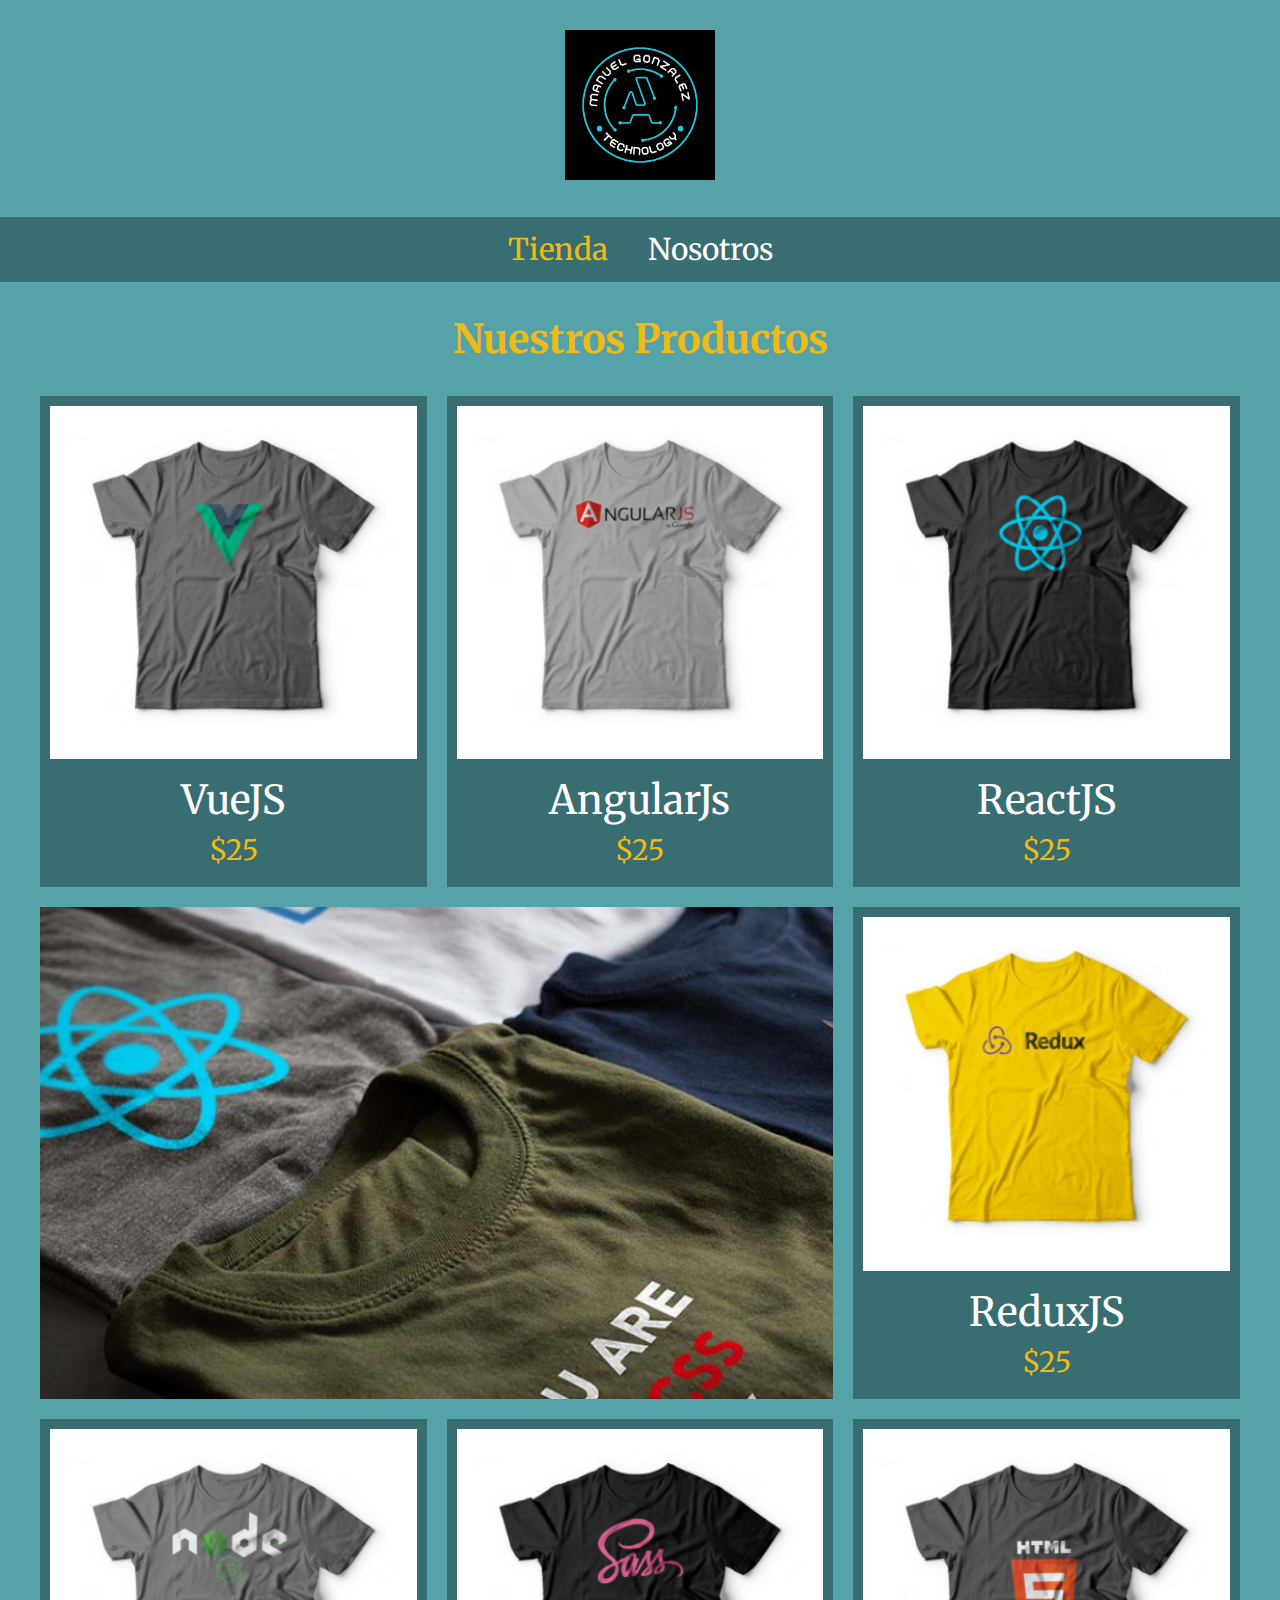
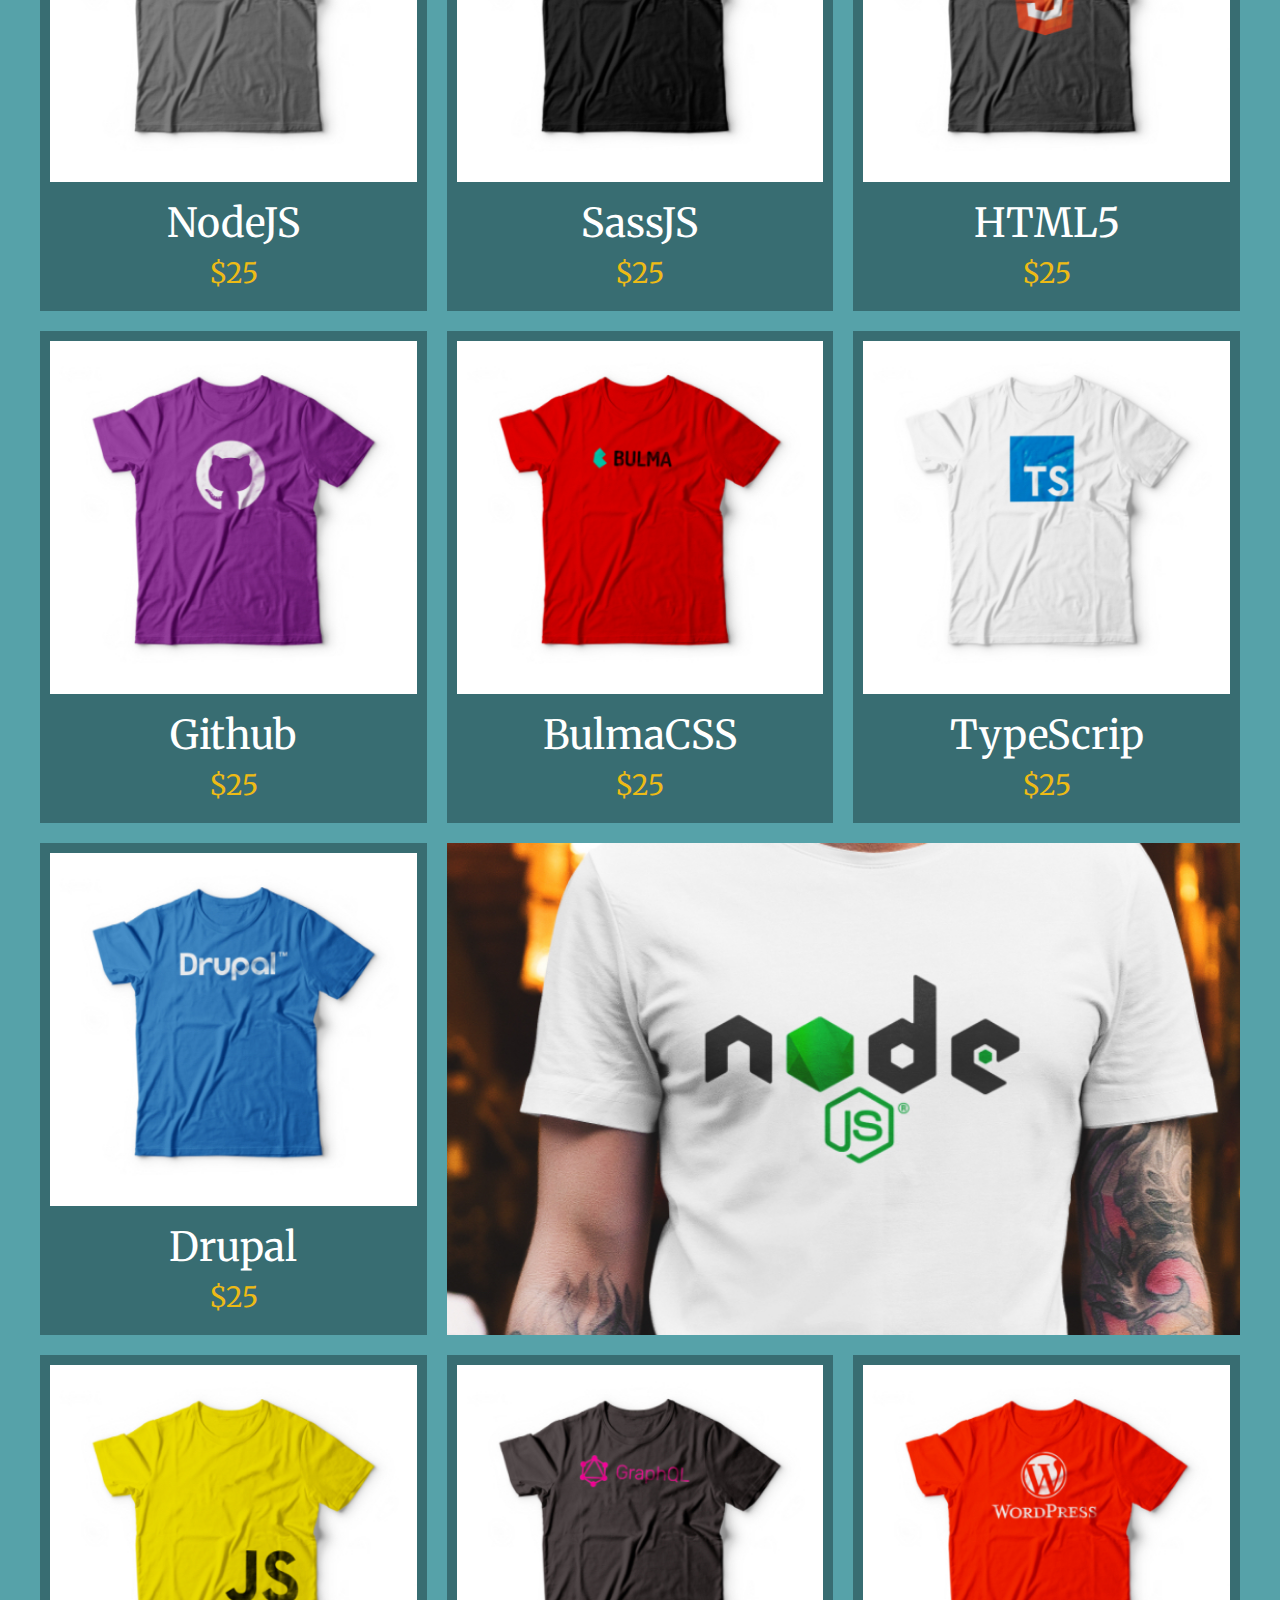
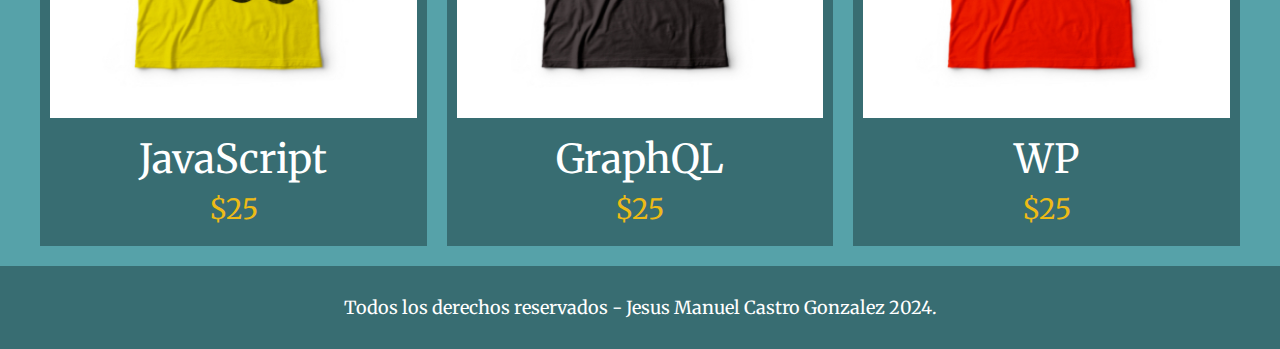
<file: index.html>
<!DOCTYPE html>
<html lang="en">
<head>
    <meta charset="UTF-8">
    <meta name="viewport" content="width=device-width, initial-scale=1.0">
    <title>Tienda en linea</title>
    <link rel="stylesheet" href="css/normalize.css">
    <link rel="preconnect" href="https://fonts.googleapis.com">
    <link rel="preconnect" href="https://fonts.gstatic.com" crossorigin>
    <link href="https://fonts.googleapis.com/css2?family=Merriweather&display=swap" rel="stylesheet"> <!--fuente-->
    <link rel="stylesheet" href="css/styles.css">
</head>
<body>
    <header class="header">
        <a href="index.html">
            <img class="header__logo" src="img/logomanuel.png" alt="Logotipo" width="150" height="150">
        </a>
    </header>
    
    <nav class="navegacion">
        <a class="navegacion_enlace navegacion_enlace--activo" href="index.html">Tienda</a>
        <a class="navegacion_enlace" href="nosotros.html">Nosotros</a>
    </nav>

    <main class="contenedor">
        <h1>Nuestros Productos</h1>

        <div class="grid">
            <div class="producto">
                <a href="producto.html">
                    <img class="producto__imagen" src="img/1.jpg" alt="imagen camisa">
                    <div class="producto__informacion">
                        <p class="producto__nombre">VueJS</p>
                        <p class="producto__precio">$25</p>
                    </div><!--.producto__informacion-->
                </a>
            </div><!--.producto-->
            <div class="producto">
                <a href="producto.html">
                    <img class="producto__imagen" src="img/2.jpg" alt="imagen camisa">
                    <div class="producto__informacion">
                        <p class="producto__nombre">AngularJs</p>
                        <p class="producto__precio">$25</p>
                    </div><!--.producto__informacion-->
                </a>
            </div><!--.producto-->
            <div class="producto">
                <a href="producto.html">
                    <img class="producto__imagen" src="img/3.jpg" alt="imagen camisa">
                    <div class="producto__informacion">
                        <p class="producto__nombre">ReactJS</p>
                        <p class="producto__precio">$25</p>
                    </div><!--.producto__informacion-->
                </a>
            </div><!--.producto-->
            <div class="producto">
                <a href="producto.html">
                    <img class="producto__imagen" src="img/4.jpg" alt="imagen camisa">
                    <div class="producto__informacion">
                        <p class="producto__nombre">ReduxJS</p>
                        <p class="producto__precio">$25</p>
                    </div><!--.producto__informacion-->
                </a>
            </div><!--.producto-->
            <div class="producto">
                <a href="producto.html">
                    <img class="producto__imagen" src="img/5.jpg" alt="imagen camisa">
                    <div class="producto__informacion">
                        <p class="producto__nombre">NodeJS</p>
                        <p class="producto__precio">$25</p>
                    </div><!--.producto__informacion-->
                </a>
            </div><!--.producto-->
            <div class="producto">
                <a href="producto.html">
                    <img class="producto__imagen" src="img/6.jpg" alt="imagen camisa">
                    <div class="producto__informacion">
                        <p class="producto__nombre">SassJS</p>
                        <p class="producto__precio">$25</p>
                    </div><!--.producto__informacion-->
                </a>
            </div><!--.producto-->
            <div class="producto">
                <a href="producto.html">
                    <img class="producto__imagen" src="img/7.jpg" alt="imagen camisa">
                    <div class="producto__informacion">
                        <p class="producto__nombre">HTML5</p>
                        <p class="producto__precio">$25</p>
                    </div><!--.producto__informacion-->
                </a>
            </div><!--.producto-->
            <div class="producto">
                <a href="producto.html">
                    <img class="producto__imagen" src="img/8.jpg" alt="imagen camisa">
                    <div class="producto__informacion">
                        <p class="producto__nombre">Github</p>
                        <p class="producto__precio">$25</p>
                    </div><!--.producto__informacion-->
                </a>
            </div><!--.producto-->
            <div class="producto">
                <a href="producto.html">
                    <img class="producto__imagen" src="img/9.jpg" alt="imagen camisa">
                    <div class="producto__informacion">
                        <p class="producto__nombre">BulmaCSS</p>
                        <p class="producto__precio">$25</p>
                    </div><!--.producto__informacion-->
                </a>
            </div><!--.producto-->
            <div class="producto">
                <a href="producto.html">
                    <img class="producto__imagen" src="img/10.jpg" alt="imagen camisa">
                    <div class="producto__informacion">
                        <p class="producto__nombre">TypeScrip</p>
                        <p class="producto__precio">$25</p>
                    </div><!--.producto__informacion-->
                </a>
            </div><!--.producto-->
            <div class="producto">
                <a href="producto.html">
                    <img class="producto__imagen" src="img/11.jpg" alt="imagen camisa">
                    <div class="producto__informacion">
                        <p class="producto__nombre">Drupal</p>
                        <p class="producto__precio">$25</p>
                    </div><!--.producto__informacion-->
                </a>
            </div><!--.producto-->
            <div class="producto">
                <a href="producto.html">
                    <img class="producto__imagen" src="img/12.jpg" alt="imagen camisa">
                    <div class="producto__informacion">
                        <p class="producto__nombre">JavaScript</p>
                        <p class="producto__precio">$25</p>
                    </div><!--.producto__informacion-->
                </a>
            </div><!--.producto-->
            <div class="producto">
                <a href="producto.html">
                    <img class="producto__imagen" src="img/13.jpg" alt="imagen camisa">
                    <div class="producto__informacion">
                        <p class="producto__nombre">GraphQL</p>
                        <p class="producto__precio">$25</p>
                    </div><!--.producto__informacion-->
                </a>
            </div><!--.producto-->
            <div class="producto">
                <a href="producto.html">
                    <img class="producto__imagen" src="img/14.jpg" alt="imagen camisa">
                    <div class="producto__informacion">
                        <p class="producto__nombre">WP</p>
                        <p class="producto__precio">$25</p>
                    </div><!--.producto__informacion-->
                </a>
            </div><!--.producto-->

            <div class="grafico grafico--camisas"></div>
            <div class="grafico grafico--node"></div>
            
            </div>

        </div><!--.grid-->
    </main>


    <footer class="footer">
        <p class="footer__texto">Todos los derechos reservados - Jesus Manuel Castro Gonzalez 2024.</p>
    </footer>
</body>
</html>
</file>
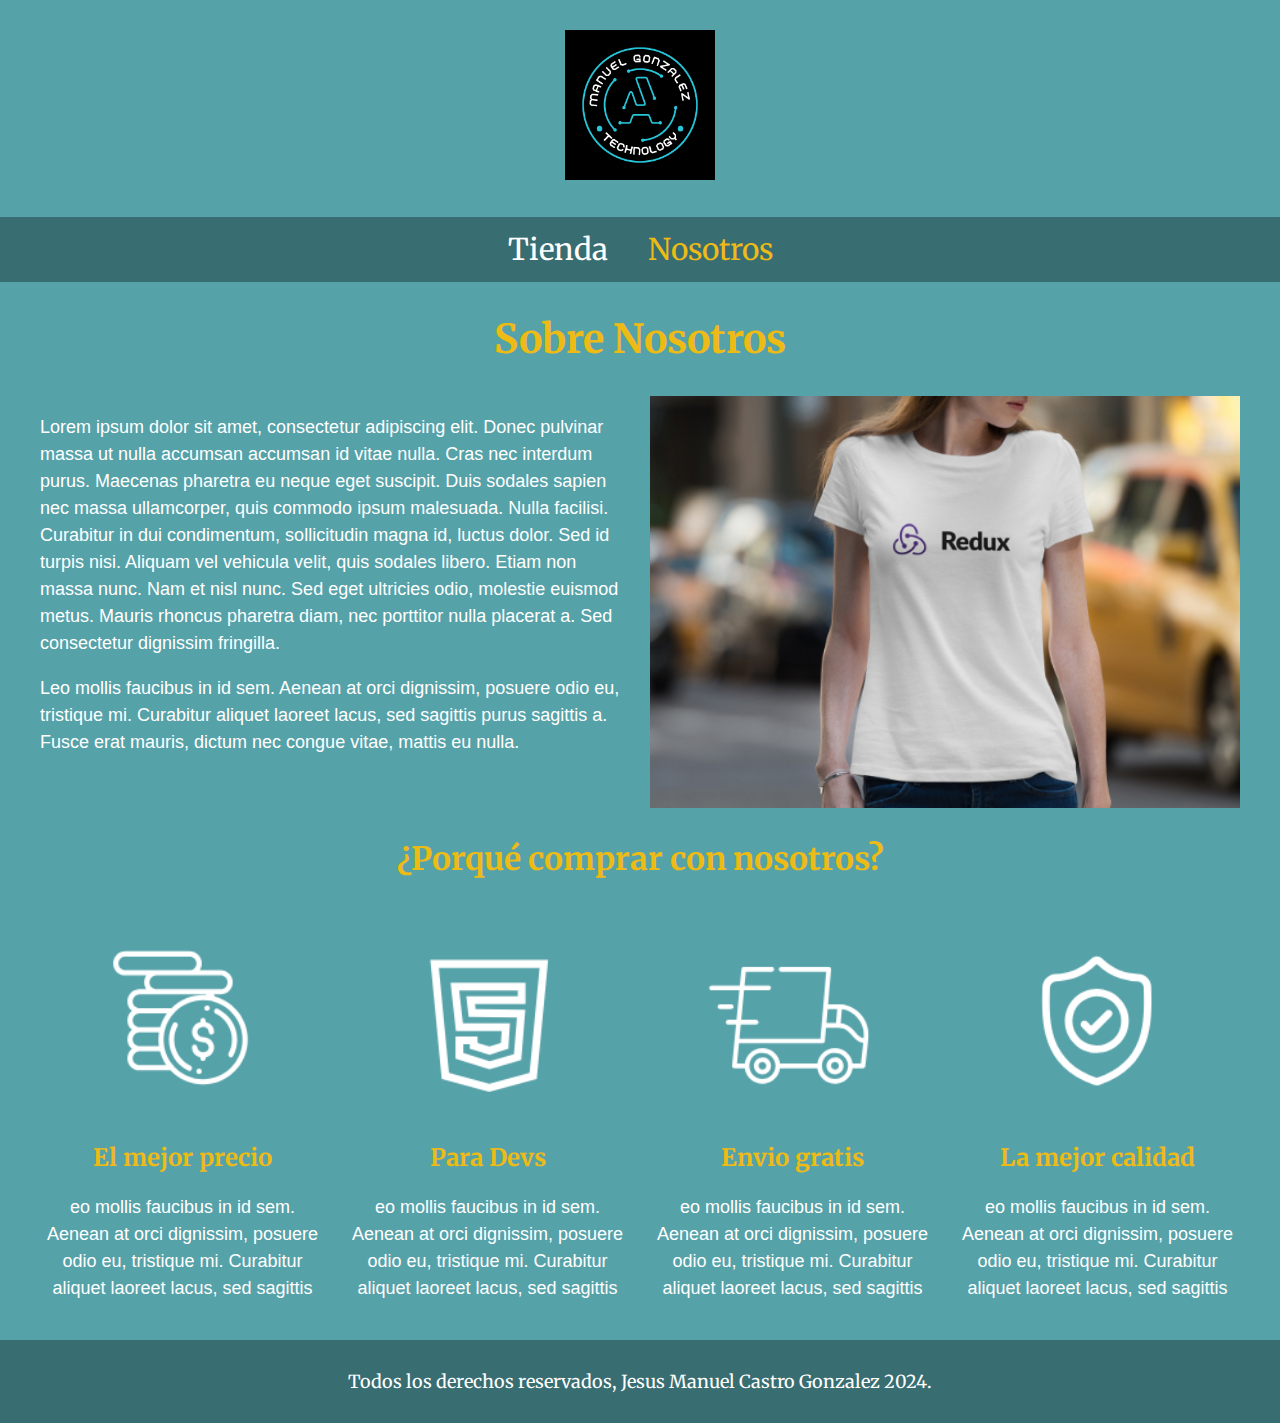
<file: nosotros.html>
<!DOCTYPE html>
<html lang="en">
<head>
    <meta charset="UTF-8">
    <meta name="viewport" content="width=device-width, initial-scale=1.0">
    <title>Tienda en linea</title>
    <link rel="stylesheet" href="css/normalize.css">
    <link rel="preconnect" href="https://fonts.googleapis.com">
    <link rel="preconnect" href="https://fonts.gstatic.com" crossorigin>
    <link href="https://fonts.googleapis.com/css2?family=Merriweather&display=swap" rel="stylesheet"> <!--fuente-->
    <link rel="stylesheet" href="css/styles.css">
</head>
<body>
    <header class="header">
        <a href="index.html">
            <img class="header__logo" src="img/logomanuel.png" alt="Logotipo" width="150" height="150">
        </a>
    </header>
    
    <nav class="navegacion">
        <a class="navegacion_enlace" href="index.html">Tienda</a>
        <a class="navegacion_enlace navegacion_enlace--activo" href="nosotros.html">Nosotros</a>
    </nav>

    <main class="contenedor">
        <h1>Sobre Nosotros</h1>
        <div class="nosotros">
            <div class="nosotros__contenido">
                <p>
                    Lorem ipsum dolor sit amet, consectetur adipiscing elit. Donec pulvinar massa ut nulla accumsan accumsan id vitae nulla. Cras nec interdum purus. Maecenas pharetra eu neque eget suscipit. Duis sodales sapien nec massa ullamcorper, quis commodo ipsum malesuada. Nulla facilisi. Curabitur in dui condimentum, sollicitudin magna id, luctus dolor. Sed id turpis nisi. Aliquam vel vehicula velit, quis sodales libero. Etiam non massa nunc. Nam et nisl nunc. Sed eget ultricies odio, molestie euismod metus. Mauris rhoncus pharetra diam, nec porttitor nulla placerat a. Sed consectetur dignissim fringilla.
                </p>
                <p>
                     Leo mollis faucibus in id sem. Aenean at orci dignissim, posuere odio eu, tristique mi. Curabitur aliquet laoreet lacus, sed sagittis purus sagittis a. Fusce erat mauris, dictum nec congue vitae, mattis eu nulla.
                </p>

            </div>
            <img class="nosotros__imagen" src="img/nosotros.jpg" alt="imagen nosotros">
        </div>
    </main>

    <section class="contenedor comprar">
        <h2 class="comprar__titulo">¿Porqué comprar con nosotros?</h2>
        <div class="bloques">
            <div class="bloque">
                <img class="bloque__imagen" src="img/icono_1.png" alt="porque comrpar">
                <h3 class="bloque__titulo">El mejor precio</h3>
                <p>eo mollis faucibus in id sem. Aenean at orci dignissim, posuere odio eu, tristique mi. Curabitur aliquet laoreet lacus, sed sagittis </p>
            </div><!--.bloque-->

            <div class="bloque">
                <img class="bloque__imagen" src="img/icono_2.png" alt="porque comrpar">
                <h3 class="bloque__titulo">Para Devs</h3>
                <p>eo mollis faucibus in id sem. Aenean at orci dignissim, posuere odio eu, tristique mi. Curabitur aliquet laoreet lacus, sed sagittis </p>
            </div><!--.bloque-->

            <div class="bloque">
                <img class="bloque__imagen" src="img/icono_3.png" alt="porque comrpar">
                <h3 class="bloque__titulo">Envio gratis</h3>
                <p>eo mollis faucibus in id sem. Aenean at orci dignissim, posuere odio eu, tristique mi. Curabitur aliquet laoreet lacus, sed sagittis </p>
            </div><!--.bloque-->

            <div class="bloque">
                <img class="bloque__imagen" src="img/icono_4.png" alt="porque comrpar">
                <h3 class="bloque__titulo">La mejor calidad</h3>
                <p>eo mollis faucibus in id sem. Aenean at orci dignissim, posuere odio eu, tristique mi. Curabitur aliquet laoreet lacus, sed sagittis </p>
            </div><!--.bloque-->

        </div><!--.bloques-->
    </section>

    <footer class="footer">
        <p class="footer__texto">Todos los derechos reservados, Jesus Manuel Castro Gonzalez 2024.</p>
    </footer>
</body>
</html>
</file>
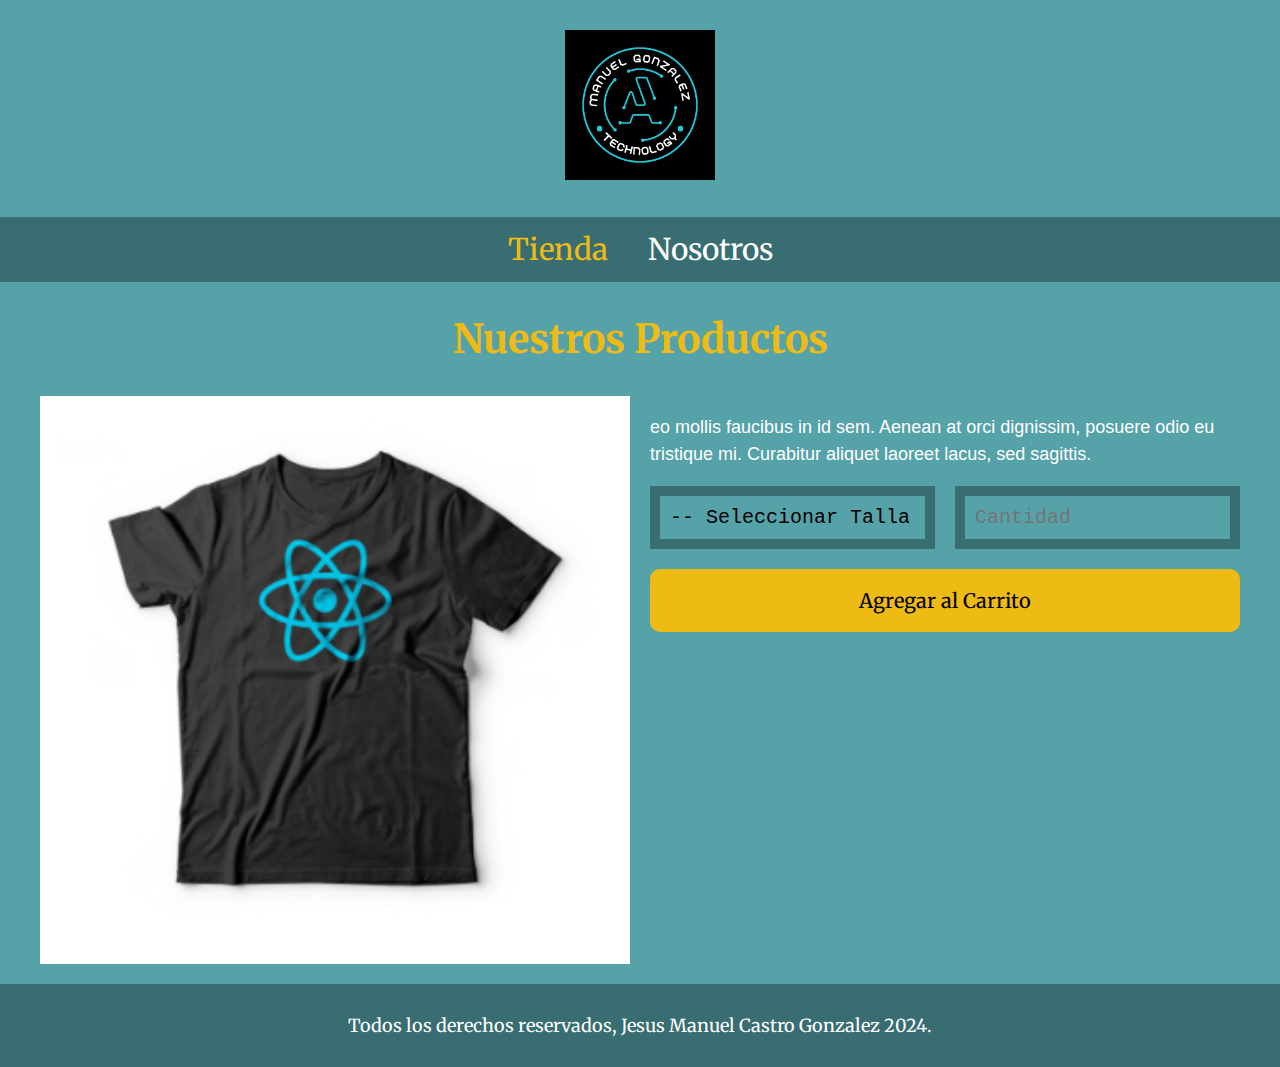
<file: producto.html>
<!DOCTYPE html>
<html lang="en">
<head>
    <meta charset="UTF-8">
    <meta name="viewport" content="width=device-width, initial-scale=1.0">
    <title>Tienda en linea</title>
    <link rel="stylesheet" href="css/normalize.css">
    <link rel="preconnect" href="https://fonts.googleapis.com">
    <link rel="preconnect" href="https://fonts.gstatic.com" crossorigin>
    <link href="https://fonts.googleapis.com/css2?family=Merriweather&display=swap" rel="stylesheet"> <!--fuente-->
    <link rel="stylesheet" href="css/styles.css">
</head>
<body>
    <header class="header">
        <a href="index.html">
            <img class="header__logo" src="img/logomanuel.png" alt="Logotipo" width="150" height="150">
        </a>
    </header>
    
    <nav class="navegacion">
        <a class="navegacion_enlace navegacion_enlace--activo" href="index.html">Tienda</a>
        <a class="navegacion_enlace" href="nosotros.html">Nosotros</a>
    </nav>

    <main class="contenedor">
        <h1>Nuestros Productos</h1>
        <div class="camisa">
            <img class="camisa__imagen" src="img/3.jpg" alt="Imagen del producto">
            <div class="camisa__contenido">
                <p>
                    eo mollis faucibus in id sem. Aenean at orci dignissim, posuere odio eu tristique mi. Curabitur aliquet laoreet lacus, sed sagittis.
                </p>
                <form class="formulario">
                    <select class="formulario__campo">
                        <option disabled selected>-- Seleccionar Talla --</option>
                        <option>Chica</option>
                        <option>Mediana</option>
                        <option>Grande</option>
                    </select>
                    <input class="formulario__campo" type="number" placeholder="Cantidad" min="1">
                    <input class="formulario__submit" type="submit" value="Agregar al Carrito">
                </form>
            </div>
        </div>
    </main>

    <footer class="footer">
        <p class="footer__texto">Todos los derechos reservados, Jesus Manuel Castro Gonzalez 2024.</p>
    </footer>
</body>
</html>
</file>
<file: css/styles.css>
:root{
    --primario: #56A2A9;
    --primarioOscuro: #386D72;
    --secundario: #eebb15;
    --secundarioOscuro: rgb(233,287,2);
    --blanco: #fff;
    --negro: #000;

    --fuente-principal: 'Merriweather', serif;

}

html {
    box-sizing: border-box;
    font-size: 62.5%;
  }
  *, *:before, *:after {
    box-sizing: inherit;
  }

/*Globales*/
body{
    background-color: var(--primario);
    font-size: 1.6rem;
    line-height: 1.5;

}
p{
    font-size: 1.8rem;
    font-family: Arial, Helvetica, sans-serif;
    color:var(--blanco);
}
a{
    text-decoration: none;
}
img{
    width: 100%;
}
.contenedor{
    max-width: 120rem;
    margin: 0 auto;
}
h1,h2,h3{
    text-align: center;
    color: var(--secundario);
    font-family: var(--fuente-principal);
}
h1{
    font-size: 4rem;
}
h2{
    font-size: 3.2rem;
}
h3{
    font-size: 2.4rem;
}

/*Header */
.header{
    display: flex;
    justify-content: center;
}
.header__logo{
    margin: 3rem 0;
}
/* Footer */
.footer{
    background-color: var(--primarioOscuro);
    padding: 1rem 0;
    margin-top: 2rem;
}
.footer__texto{
    font-family: var(--fuente-principal);
    text-align: center;
}
/* Navegacion */
.navegacion{
    background-color: var(--primarioOscuro);
    padding: 1rem 0;
    display: flex;
    justify-content: center;
    gap: 4rem;
}
.navegacion_enlace{
    font-family: var(--fuente-principal);
    color: var(--blanco);
    font-size: 3rem;
}
.navegacion_enlace--activo,
.navegacion_enlace:hover{
    color: var(--secundario);
}

/* Grid */
.grid{
    display: grid;
    grid-template-columns: repeat(2, 1fr);
    gap: 2rem;
}
@media (min-width: 768px) {
    .grid{
        grid-template-columns: repeat(3, 1fr);
        
    } 
}

/* Productos */
.producto{
    background-color: var(--primarioOscuro);
    padding: 1rem;
}
.producto__imagen{
    width: 100%;

}
.producto__informacion{

}
.producto__nombre{
    font-size: 4rem;
}
.producto__precio{
    font-size: 2.8rem;
    color: var(--secundario);
}
.producto__nombre,
.producto__precio{
    font-family: var(--fuente-principal);
    margin: 1rem 0;
    text-align: center;
    line-height: 1.2;
}

/* Graficos */
.grafico{
    min-height: 30rem;
    background-repeat: no-repeat;
    background-size: cover;
    grid-column: 1 / 3;
}
.grafico--camisas{
    grid-row: 2 / 3;
    background-image: url(../img/grafico1.jpg);
}
.grafico--node{
    background-image: url(../img/grafico2.jpg);
    grid-row: 8 / 9;
}
@media (min-width: 768px) {
    .grafico--node{
        grid-row: 5 / 6;
        grid-column: 2 / 4;
        
    }
}


/* Nosotros */
.nosotros{
    display: grid;
    grid-template-rows: repeat(2, auto);
}
@media (min-width: 768px) {
    .nosotros{
        grid-template-columns: repeat(2, 1fr);
        column-gap: 2rem;
        
    }
}
.nosotros__contenido{

}
.nosotros__imagen{
    grid-row: 1 / 2;
}
@media (min-width: 768px) {
    .nosotros__imagen{
        grid-column: 2 / 3;
    }
}

/* Bloques */
.bloques{
    display: grid;
    grid-template-columns: repeat(2, 1fr);
    gap: 2rem;
}
@media (min-width: 768px) {
    .bloques{
        grid-template-columns: repeat(4, 1fr);
    } 
}
.bloque{
    text-align: center;
}
.bloque__titulo{
    margin: 0;
}

/*Pagina del producto*/
@media (min-width: 768px) {
    .camisa{
    display: grid;
    grid-template-columns: repeat(2, 1fr);
    column-gap: 2rem;
    }
    
}
.formulario{
    display: grid;
    grid-template-columns: repeat(2, 1fr);
    gap: 2rem;
}
.formulario__campo{
    border: 1rem solid var(--primarioOscuro);
    background-color: transparent;
    color: var(--negro);
    font-size: 2rem;
    font-family: 'Courier New', Courier, monospace;
    padding: 1rem;
    appearance: none;
    min-width: 50%;
}
.formulario__submit{
    background-color: var(--secundario);
    border: none;
    font-size: 2rem;
    font-family: var(--fuente-principal);
    padding: 2rem;
    transition: background-color 0.5s ease;
    grid-column: 1 / 3;
    border-radius: 1rem;
}
.formulario__submit:hover{
    cursor: pointer;
    background-color: var(--secundarioOscuro);
}
</file>
